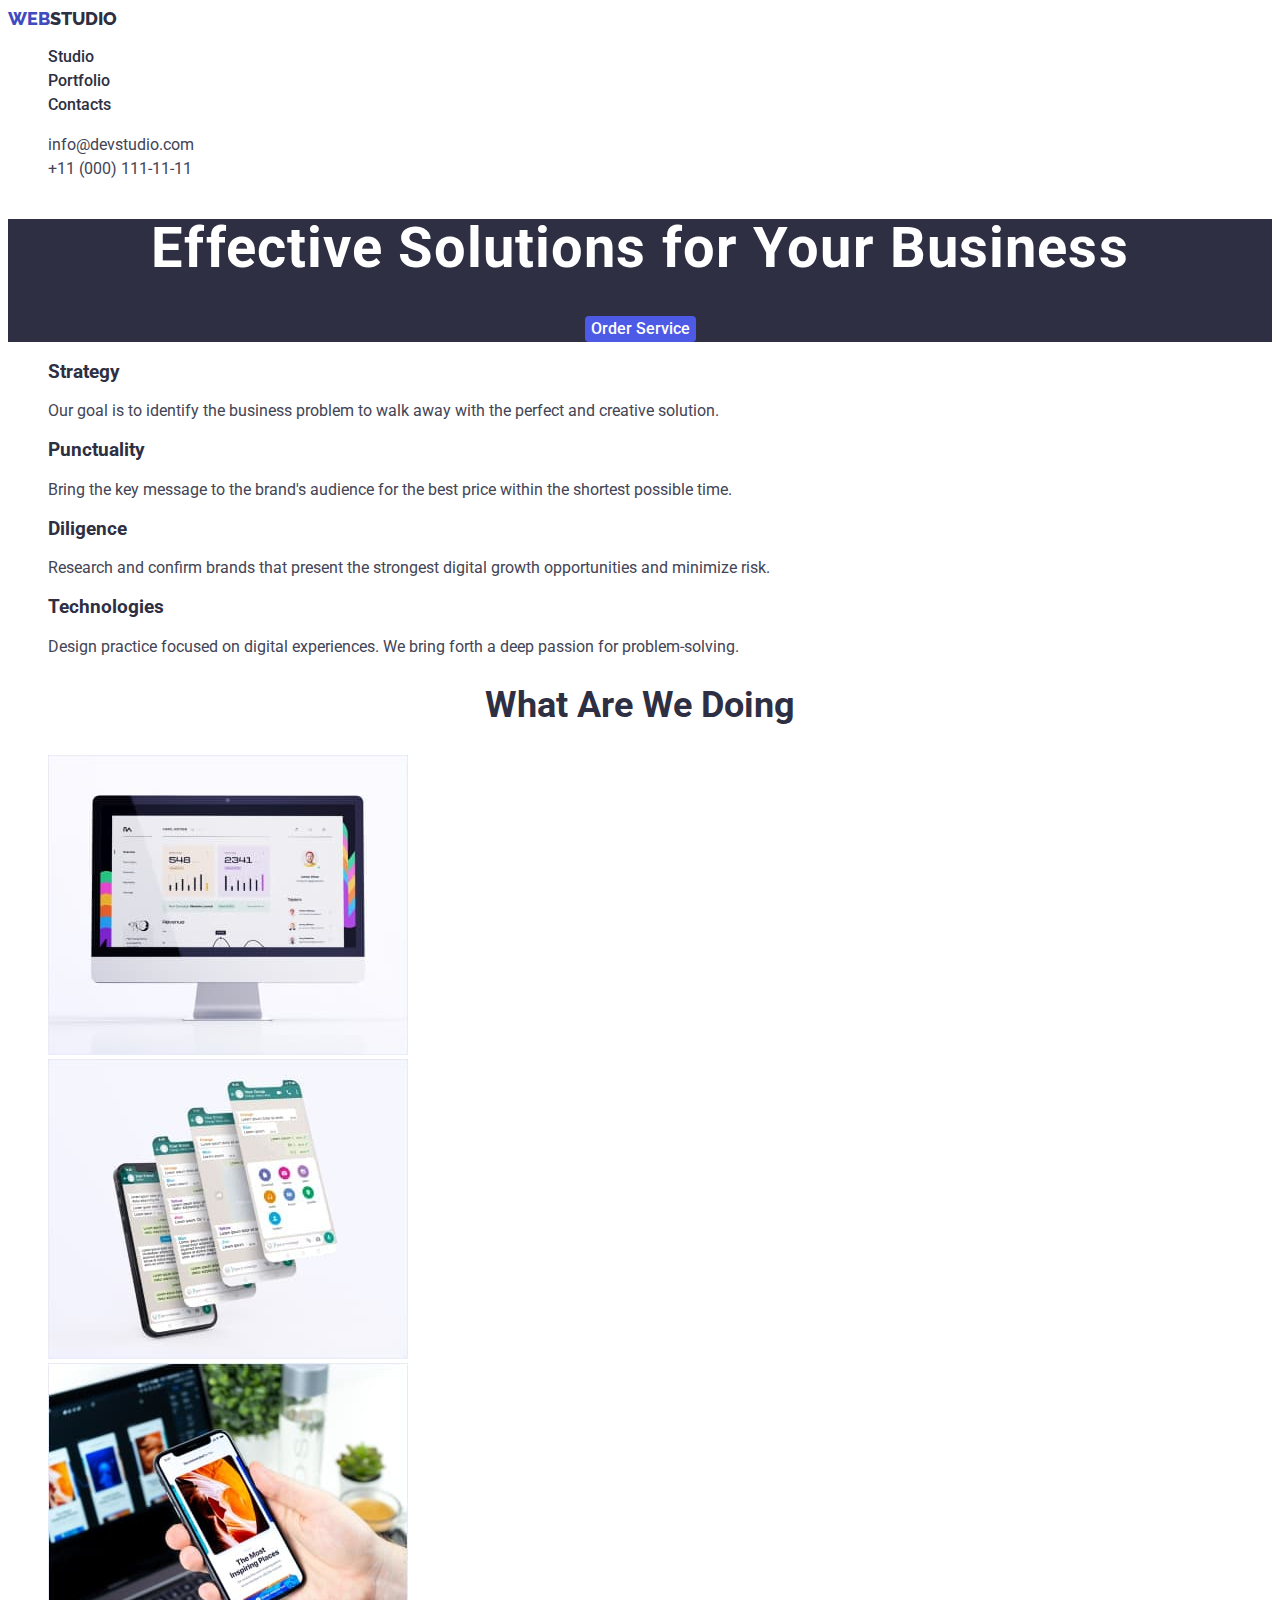
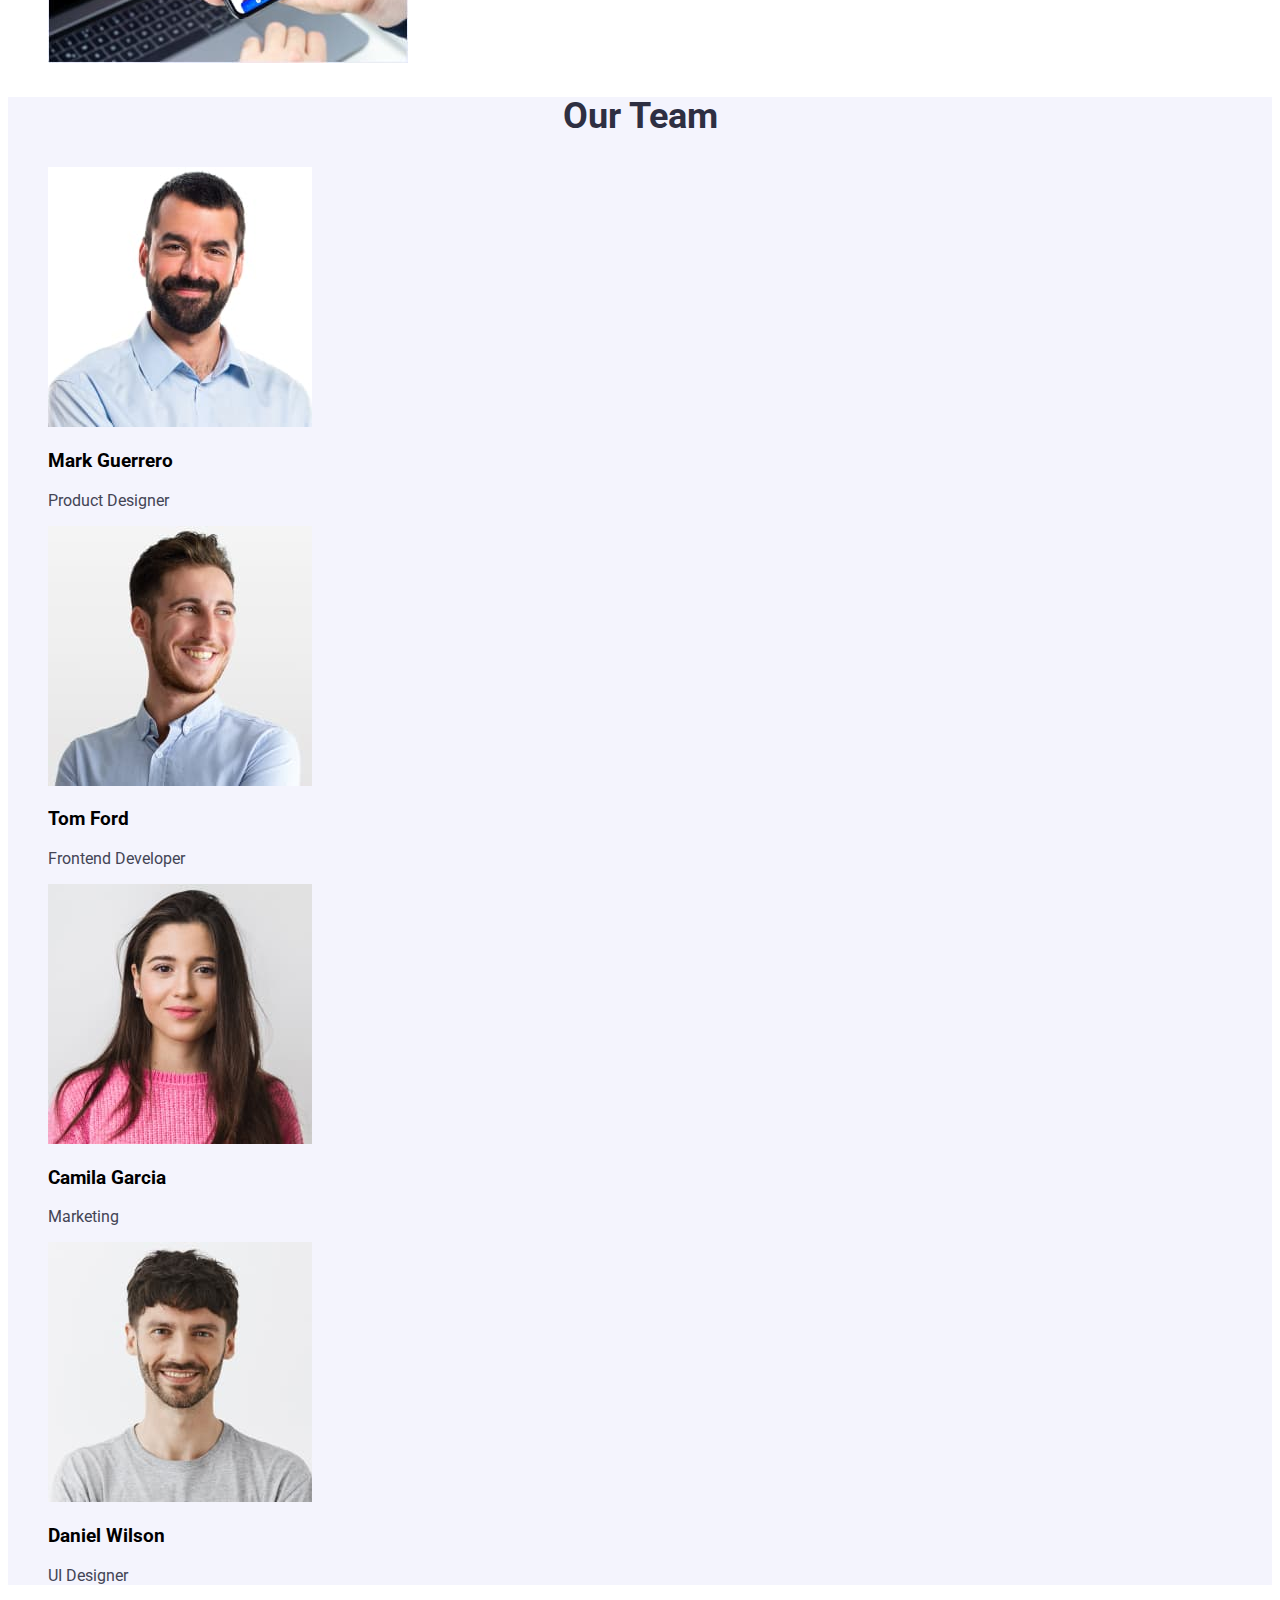
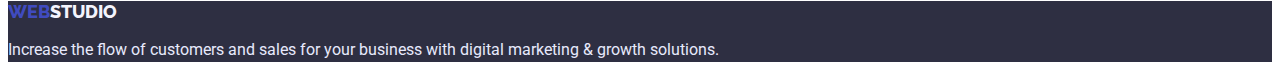
<file: index.html>
<!DOCTYPE html>
<html lang="en">
<head>
    <meta charset="UTF-8">
    <meta http-equiv="X-UA-Compatible" content="IE=edge">
    <meta name="viewport" content="width=device-width, initial-scale=1.0">

    <!-- Fonts -->
    <link rel="preconnect" href="https://fonts.googleapis.com">
    <link rel="preconnect" href="https://fonts.gstatic.com" crossorigin>
    <link href="https://fonts.googleapis.com/css2?family=Raleway:wght@800&family=Roboto:wght@400;500;700;900&display=swap" rel="stylesheet">

    <!-- Styles -->
    <link rel="stylesheet" href="./css/styles.css">

    <title>WEBSTUDIO</title>
</head>
<body>
    <!-- HEADER -->
    <header>
        <nav>
            <a href="./index.html" class="link logo logo-header"><span class="logo-part">Web</span>Studio</a>
            <ul class="nav-list list">
                <li class="nav-item"><a href="./index.html" class="link nav-link">Studio</a></li>
                <li class="nav-item"><a href="./portfolio.html" class="link nav-link">Portfolio</a></li>
                <li class="nav-item"><a href="#" class="link nav-link">Contacts</a></li>
            </ul>
        </nav>
        <address class="header-contats">
            <ul class="header-contacts-list list">
                <li class="header-contacts-item"><a href="mailto:info@devstudio.com" class="header-contacts-link link">info@devstudio.com</a></li>
                <li class="header-contacts-item"><a href="tel:+110001111111" class="header-contacts-link link">+11 (000) 111-11-11</a></li>
            </ul>
        </address>
    </header>

    <main>
        <!-- SECTION Hero -->
        <section class="hero">
            <h1 class="hero-title">Effective Solutions for Your Business</h1>
            <button type="button" class="hero-btn">Order Service</button>
        </section>

        <!-- SECTION Features -->
        <section class="features">
            <h2 class="visually-hidden">Features</h2>
            <ul class="features-list list">
                <li class="features-item">
                    <h3 class="features-item-title">Strategy</h3>
                    <p class="features-item-text">Our goal is to identify the business problem to walk away with the perfect and creative solution. </p>
                </li>
                <li class="features-item">
                    <h3 class="features-item-title">Punctuality</h3>
                    <p class="features-item-text">Bring the key message to the brand's audience for the best price within the shortest possible time.</p>
                </li>
                <li class="features-item">
                    <h3 class="features-item-title">Diligence</h3>
                    <p class="features-item-text">Research and confirm brands that present the strongest digital growth opportunities and minimize risk.</p>
                </li>
                <li class="features-item">
                    <h3 class="features-item-title">Technologies</h3>
                    <p class="features-item-text">Design practice focused on digital experiences. We bring forth a deep passion for problem-solving.</p>
                </li>
            </ul>
        </section>

        <!-- SECTION What are we doing -->
        <section class="example">
            <h2 class="example-title">What are we doing</h2>
            <ul class="example-list list">
                <li class="example-item"><img src="./images/dashboard.jpg" alt="Dashboard" width="360" height="300"></li>
                <li class="example-item"><img src="./images/messenger.jpg" alt="Messenger" width="360" height="300"></li>
                <li class="example-item"><img src="./images/news.jpg" alt="News" width="360" height="300"></li>
            </ul>
        </section>

        <!-- SECTION Our Team -->
        <section class="team">
            <h2 class="team-title">Our Team</h2>
            <ul class="team-list list">
                <li class="team-item">
                    <img src="./images/product-designer.jpg" alt="Product Designer" width="264" height="260">
                    <h3 class="tean-item-title">Mark Guerrero</h3>
                    <p class="team-item-text">Product Designer</p>
                </li>
                <li class="team-item">
                    <img src="./images/frontend-developer.jpg" alt="Frontend Developer" width="264" height="260">
                    <h3 class="tean-item-title">Tom Ford</h3>
                    <p class="team-item-text">Frontend Developer</p>
                </li>
                <li class="team-item">
                    <img src="./images/marketing.jpg" alt="Marketing" width="264" height="260">
                    <h3 class="tean-item-title">Camila Garcia</h3>
                    <p class="team-item-text">Marketing</p>
                </li>
                <li class="team-item">
                    <img src="./images/ui.jpg" alt="UI Designer" width="264" height="260">
                    <h3 class="tean-item-title">Daniel Wilson</h3>
                    <p class="team-item-text">UI Designer</p>
                </li>
            </ul>
        </section>
    </main>

    <!-- FOOTER  -->
    <footer class="footer">
        <a href="./index.html" class="footer-logo logo link"><span class="logo-part">Web</span>Studio</a>
        <p class="footer-text">Increase the flow of customers and sales for your business with digital marketing & growth solutions.</p>
    </footer>
</body>
</html>
</file>
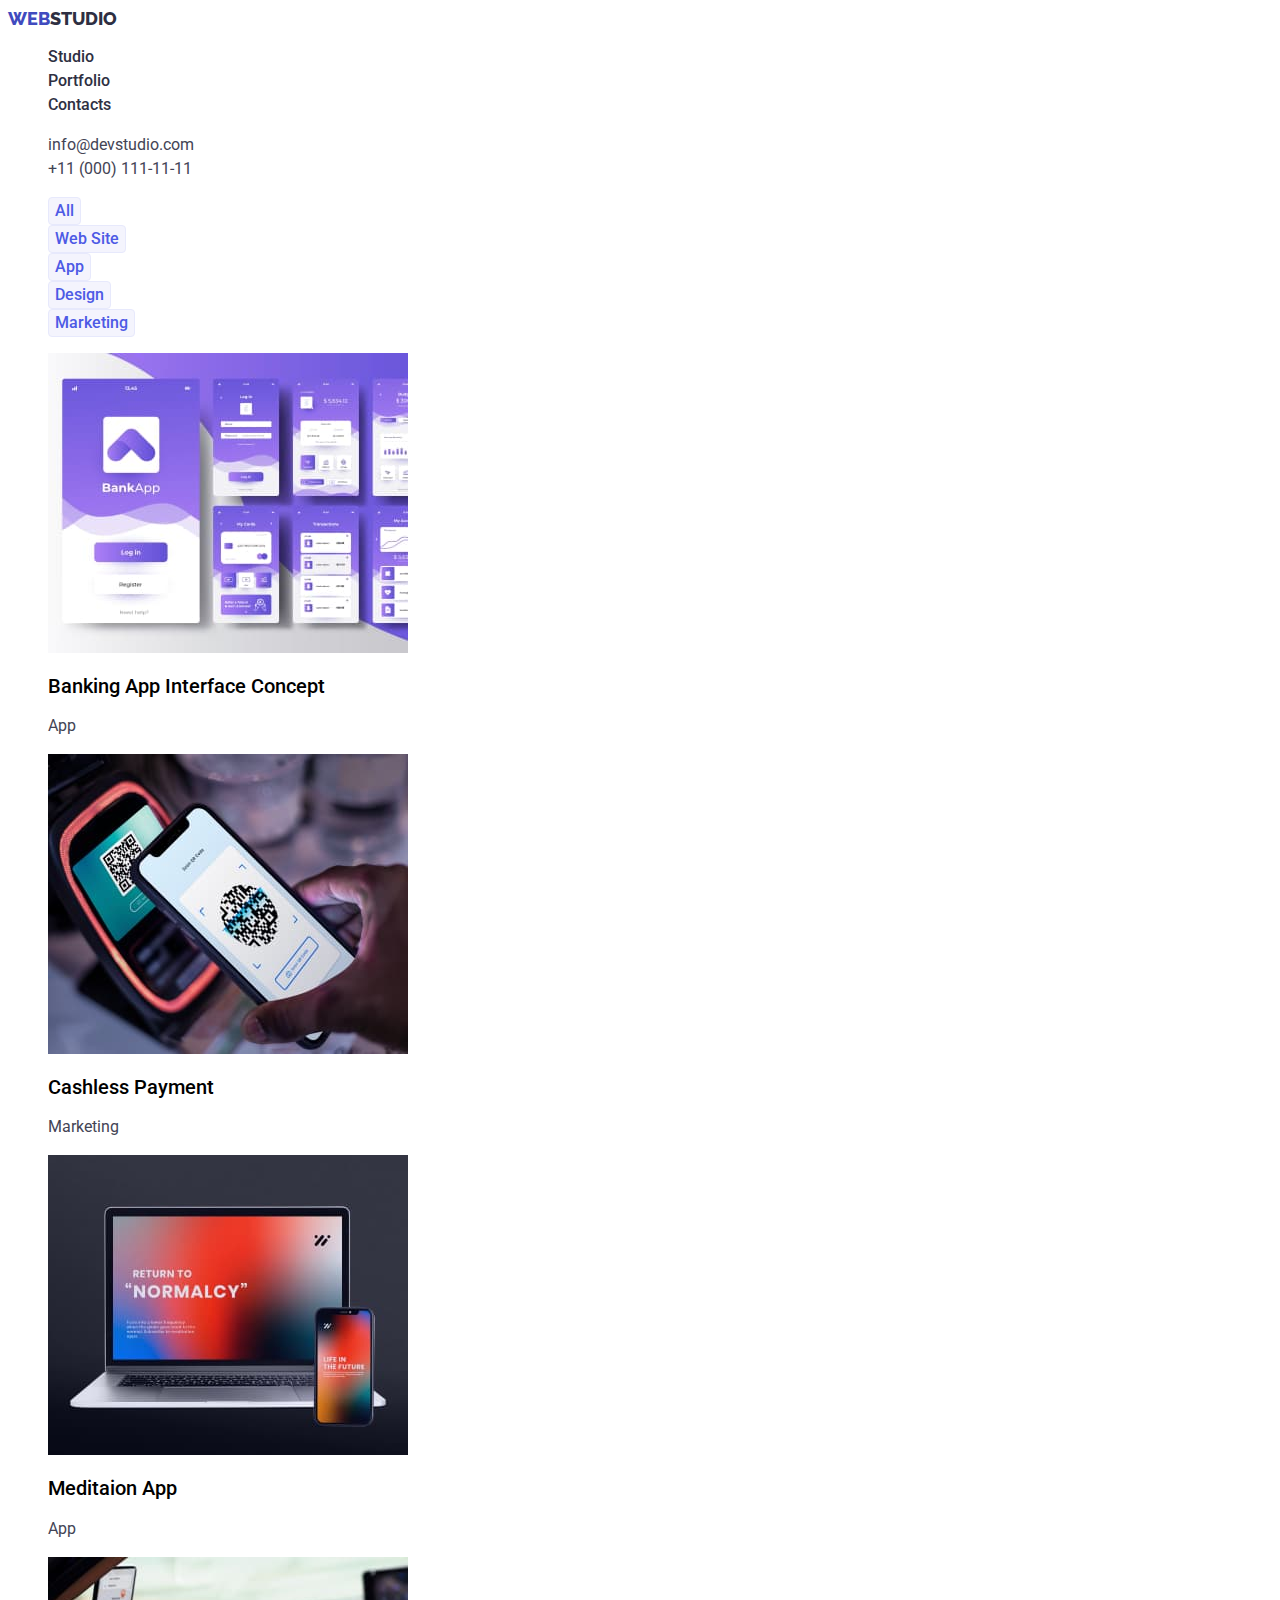
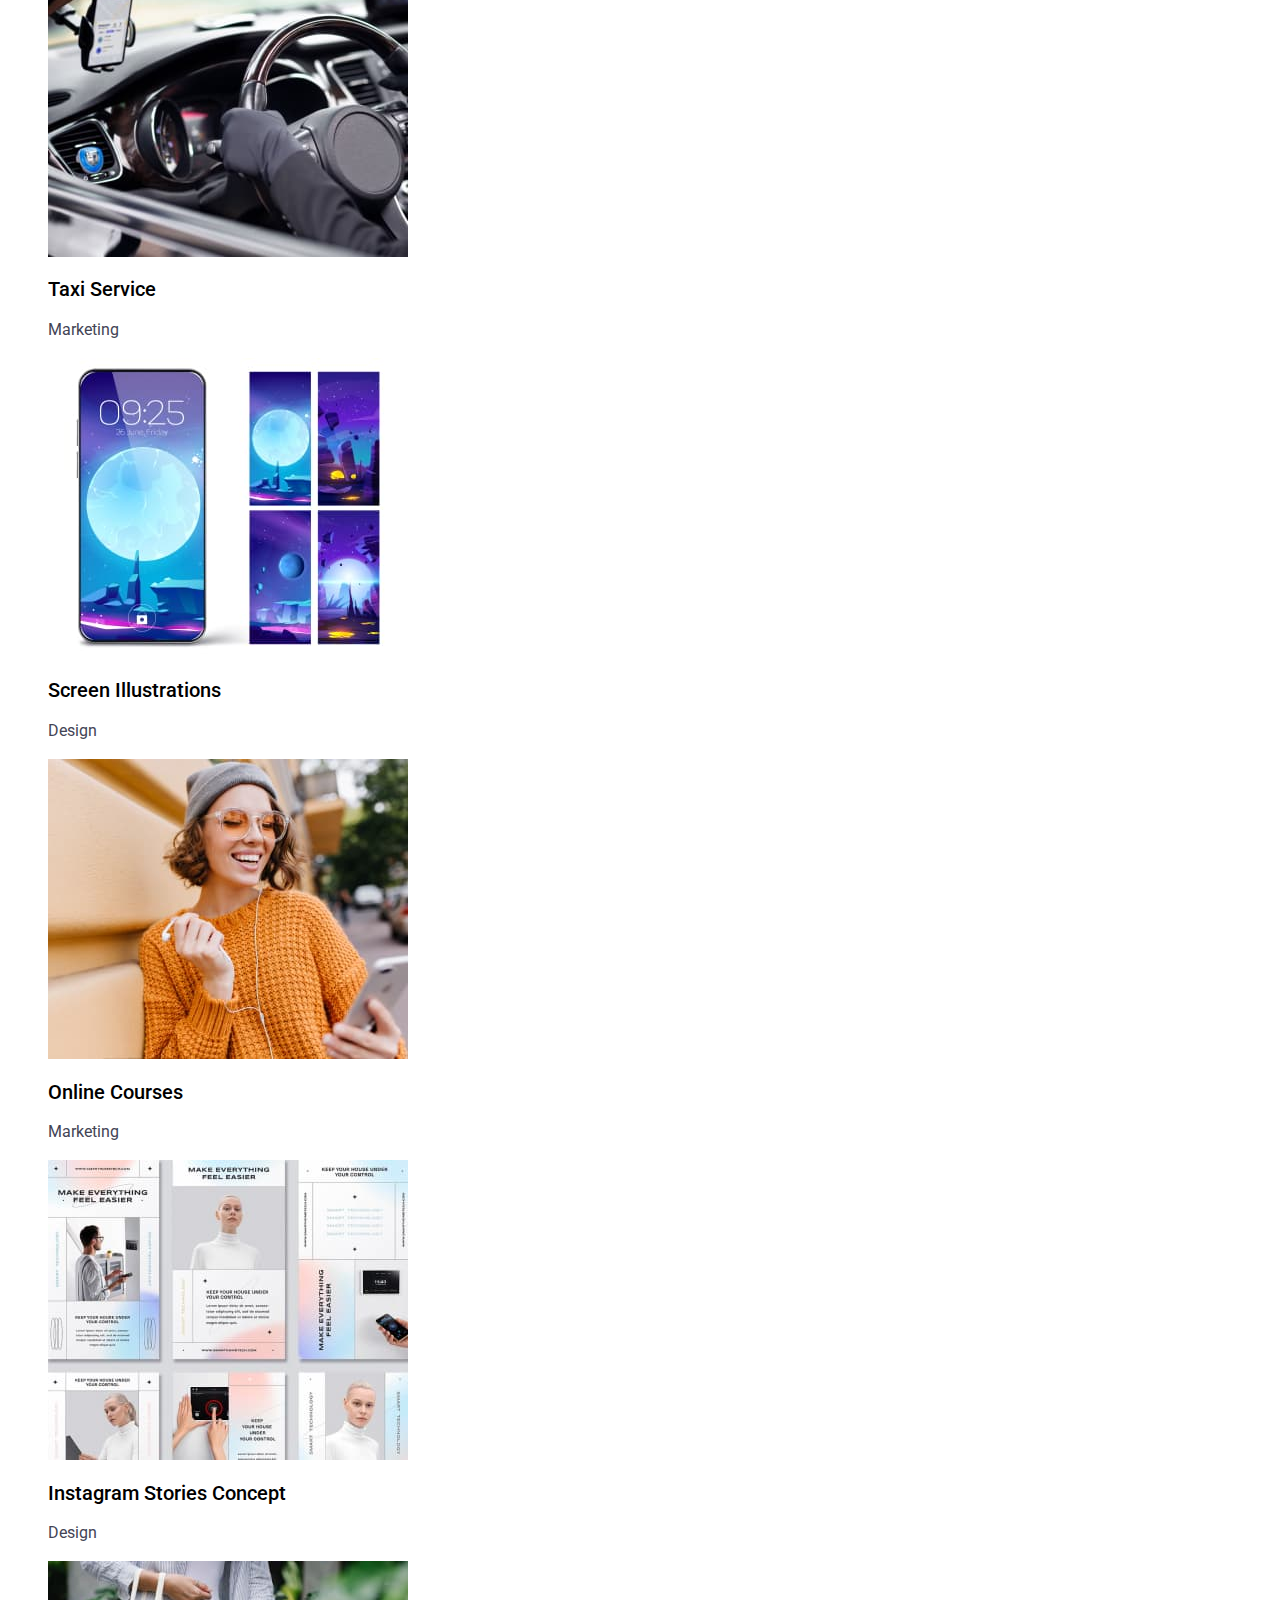
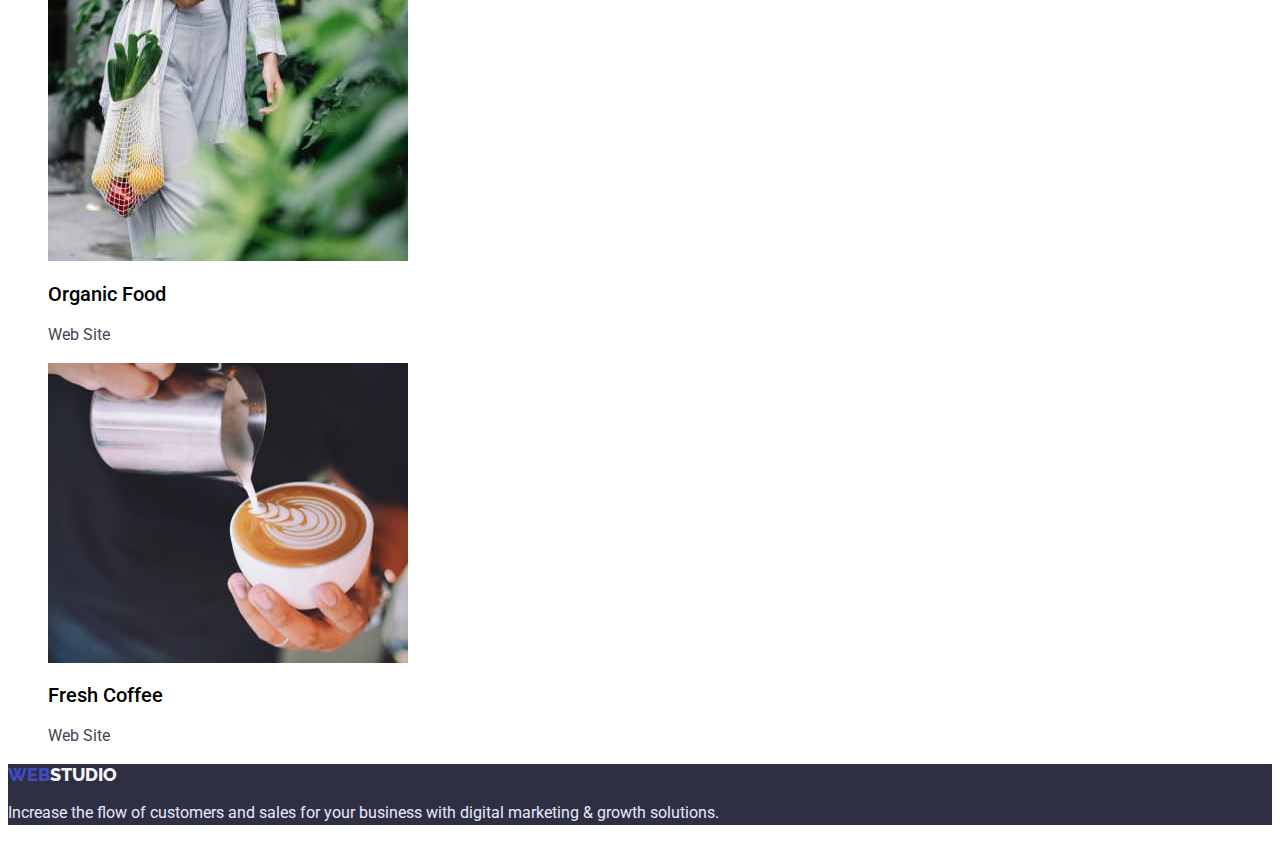
<file: portfolio.html>
<!DOCTYPE html>
<html lang="en">
<head>
    <meta charset="UTF-8">
    <meta http-equiv="X-UA-Compatible" content="IE=edge">
    <meta name="viewport" content="width=device-width, initial-scale=1.0">

    <!-- Fonts -->
    <link rel="preconnect" href="https://fonts.googleapis.com">
    <link rel="preconnect" href="https://fonts.gstatic.com" crossorigin>
    <link href="https://fonts.googleapis.com/css2?family=Raleway:wght@800&family=Roboto:wght@400;500;700;900&display=swap" rel="stylesheet">

    <!-- Styles -->
    <link rel="stylesheet" href="./css/styles.css">
    
    <title>Portfolio | WEBSTUDIO</title>
</head>
<body>
    <!-- HEADER -->
    <header>
        <nav>
            <a href="./index.html" class="link logo logo-header"><span class="logo-part">Web</span>Studio</a>
            <ul class="nav-list list">
                <li class="nav-item"><a href="./index.html" class="link nav-link">Studio</a></li>
                <li class="nav-item"><a href="./portfolio.html" class="link nav-link">Portfolio</a></li>
                <li class="nav-item"><a href="#" class="link nav-link">Contacts</a></li>
            </ul>
        </nav>
        <address class="header-contats">
            <ul class="header-contacts-list list">
                <li class="header-contacts-item"><a href="mailto:info@devstudio.com" class="header-contacts-link link">info@devstudio.com</a></li>
                <li class="header-contacts-item"><a href="tel:+110001111111" class="header-contacts-link link">+11 (000) 111-11-11</a></li>
            </ul>
        </address>
    </header>

    <main>
        <section class="portfolio">
            <h1 class="visually-hidden">Portfolio</h1>

            <!-- Filters -->
            <ul class="filters-list list">
                <li><button type="button" class="filters-btn">All</button></li>
                <li><button type="button" class="filters-btn">Web Site</button></li>
                <li><button type="button" class="filters-btn">App</button></li>
                <li><button type="button" class="filters-btn">Design</button></li>
                <li><button type="button" class="filters-btn">Marketing</button></li>
            </ul>

            <!-- Projects -->
            <ul class="projects-list list">
                <li class="projects-item">
                    <a href="#" class="projects-link link"><img src="./images/bank-app.jpg" alt="Bank applications" width="360" height="300"></a>
                    <h2 class="project-title item-title">Banking App Interface Concept</h2>
                    <p class="projects-text item-text">App</p>
                </li>
                <li class="projects-item">
                    <a href="#" class="projects-link link"><img src="./images/payment.jpg" alt="Payment" width="360" height="300"></a>
                    <h2 class="project-title item-title">Cashless Payment</h2>
                    <p class="projects-text item-text">Marketing</p>
                </li>
                <li class="projects-item">
                    <a href="#" class="projects-link link"><img src="./images/notebook-phone.jpg" alt="Notebook and Phone" width="360" height="300"></a>
                    <h2 class="project-title item-title">Meditaion App</h2>
                    <p class="projects-text item-text">App</p>
                </li>
                <li class="projects-item">
                    <a href="#" class="projects-link link"><img src="./images/taxi.jpg" alt="Taxi" width="360" height="300"></a>
                    <h2 class="project-title item-title">Taxi Service</h2>
                    <p class="projects-text item-text">Marketing</p>
                </li>
                <li class="projects-item">
                    <a href="#" class="projects-link link"><img src="./images/phone.jpg" alt="Phone" width="360" height="300"></a>
                    <h2 class="project-title item-title">Screen Illustrations</h2>
                    <p class="projects-text item-text">Design</p>
                </li>
                <li class="projects-item">
                    <a href="#" class="projects-link link"><img src="./images/online-courses.jpg" alt="Online Courses" width="360" height="300"></a>
                    <h2 class="project-title item-title">Online Courses</h2>
                    <p class="projects-text item-text">Marketing</p>
                </li>
                <li class="projects-item">
                    <a href="#" class="projects-link link"><img src="./images/instagram.jpg" alt="Instagram stories" width="360" height="300"></a>
                    <h2 class="project-title item-title">Instagram Stories Concept</h2>
                    <p class="projects-text item-text">Design</p>
                </li>
                <li class="projects-item">
                    <a href="#" class="projects-link link"><img src="./images/food.jpg" alt="Food" width="360" height="300"></a>
                    <h2 class="project-title item-title">Organic Food</h2>
                    <p class="projects-text item-text">Web Site</p>
                </li>
                <li class="projects-item">
                    <a href="#" class="projects-link link"><img src="./images/coffee.jpg" alt="Coffee" width="360" height="300"></a>
                    <h2 class="project-title item-title">Fresh Coffee</h2>
                    <p class="projects-text item-text">Web Site</p>
                </li>
            </ul>
        </section>
    </main>

    <!-- FOOTER  -->
    <footer class="footer">
        <a href="./index.html" class="footer-logo logo link"><span class="logo-part">Web</span>Studio</a>
        <p class="footer-text">Increase the flow of customers and sales for your business with digital marketing & growth solutions.</p>
    </footer>
    
</body>
</html>
</file>
<file: css/styles.css>
:root {
    --main-color: #2E2F42;
    --accent-color: #4d5ae5;
    --light-color: #f4f4fd;
}

body {
    font-family: 'Roboto', sans-serif;
    color: var(--color-text);
}

.visually-hidden {
    position: absolute;
    width: 1px;
    height: 1px;
    margin: -1px;
    border: 0;
    padding: 0;
    
    white-space: nowrap;
    clip-path: inset(100%);
    clip: rect(0 0 0 0);
    overflow: hidden;
}

.link {
    text-decoration: none;
}

.list {
    list-style: none;
}

.item-title {
    font-size: 20px;
    line-height: 1.2;
    font-weight: 500;
}

.item-text {
    font-size: 16px;
    line-height: 1.5;
}

/* ---------- HEADER ---------- */

.logo {
    font-family: 'Raleway', sans-serif;
    font-size: 18px;
    line-height: 1.17;
    font-weight: 800;
    text-transform: uppercase;
}

.logo-header{
    color: #2e2f42;
}

.logo-part {
    color: #404BBF;
}

.nav-list {
    list-style: none;
}

.nav-link {
    color: #2e2f42;
    font-size: 16px;
    font-weight: 500;
    line-height: 1.5;
}

.nav-link:hover,
.nav-link:focus {
    color: #404BBF;
}

.header-contats {
    font-style: normal;
}

.header-contacts-link {
    color: #434455;
    font-size: 16px;
    line-height: 1.5;
}

.header-contacts-link:hover,
.header-contacts-link:focus {
    color: #404BBF;
}

/* ---------- HERO Section ---------- */

.hero {
    background-color: #2E2F42;
    text-align: center;
}

.hero-title {
    font-weight: 700;
    font-size: 56px;
    line-height: 1.07;
    text-align: center;
    letter-spacing: 0.02em;
    color: #ffffff;
}

.hero-btn {
    font-family: inherit;
    font-weight: 500;
    font-size: 16px;
    line-height: 1.5;
    color: #ffffff;
    
    background-color: var(--accent-color);
    border: 0;
    border-radius: 4px;
    cursor: pointer;    
}

.hero-btn:hover,
.hero-btn:focus {
    background-color: #404bbf;
}

/* ---------- FEATUTERS Section ---------- */

.features-item-title {
    color: var(--main-color);
}

.features-item-text {
    color: #434455;
}

/* ---------- EXAMPLE Section ---------- */

.example-title {
    font-size: 36px;
    line-height: 1.11;
    font-weight: 700;
    text-transform: capitalize;
    color: var(--main-color);
    text-align: center;
}

/* ---------- TEAM Section ---------- */

.team {
    background-color: var(--light-color);
}

.team-title {
    font-size: 36px;
    line-height: 1.11;
    font-weight: 700;
    text-transform: capitalize;
    color: var(--main-color);
    text-align: center;
}

.team-item-title {
    color: var(--main-color);
}

.team-item-text {
    color: #434455;
}

/* ---------- FOOTER ---------- */

.footer {
    background-color: var(--main-color);
}

.footer-logo {
    color: var(--light-color);
}

.footer-text {
    font-size: 16px;
    line-height: 1.5;
    color: #e7e9fc;
}

/* ---------- PORTFOLIO Page ---------- */

.filters-btn {
    font-family: inherit;
    font-size: 16px;
    line-height: 1.5;
    font-weight: 500;
    color: var(--accent-color);

    background-color: var(--light-color);
    border: 1px solid #e7e9fc;
    border-radius: 4px;
    cursor: pointer;
}

.filters-btn:hover,
.filters-btn:focus {
    background-color: #404bbf;
    color: #ffffff;
}

.projects-link {
    color: var(--main-color);
}

.projects-text {
    color: #434455;
}
</file>
